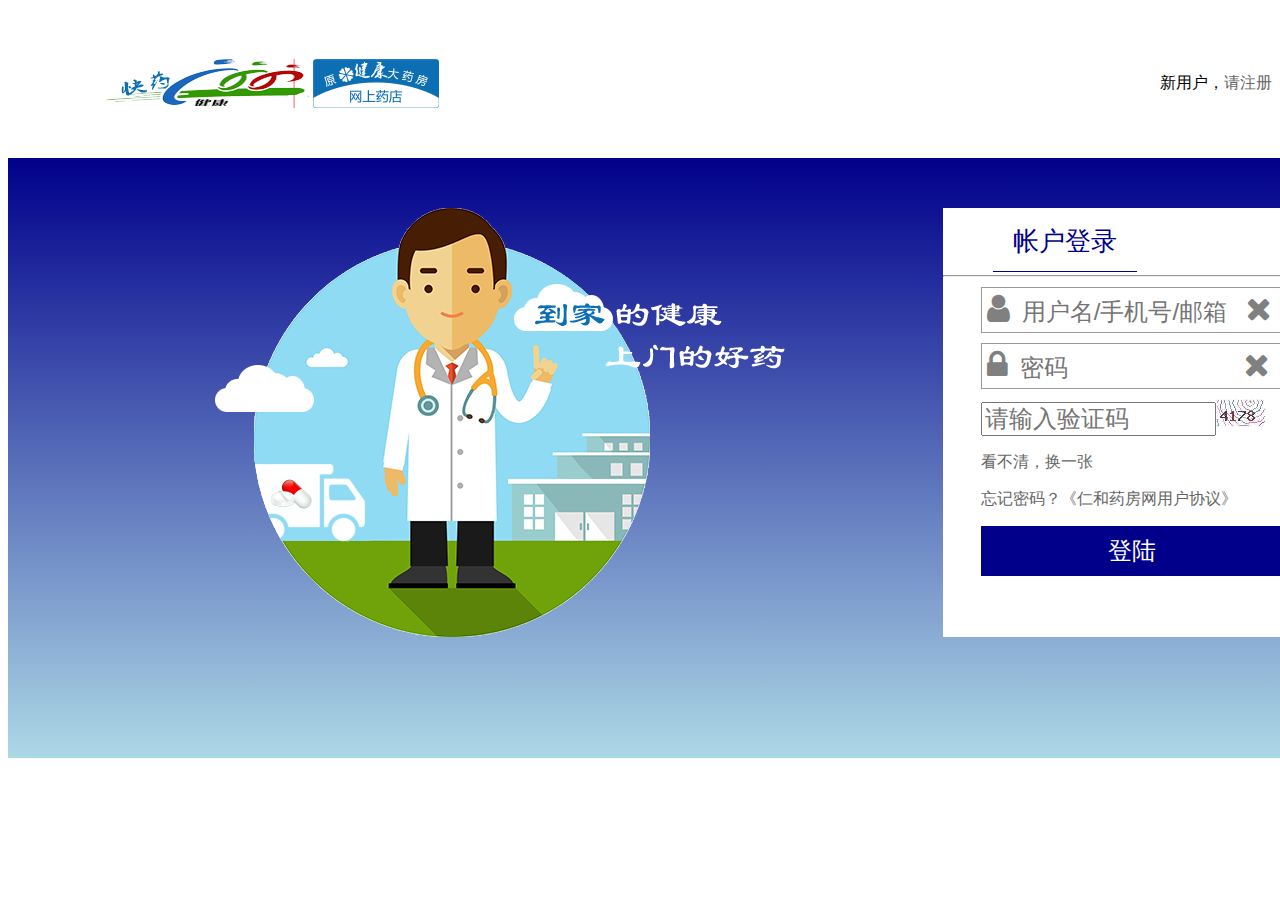
<file: login.html>
<!DOCTYPE html>
<html>	
	<head>
		<meta charset="utf8">
		<title>药房网</title>
		<meta name="keywords" content="药房网，手机买药,仁和药业">
		<meta name="description" content="仁和药房网(原药房网)是仁和药业旗下网上药店,药房网官方商城是国家药监局认证的正规网上药房,药房网实体药店供货配送,100%正品保证">
		<link rel="stylesheet" href="css/base.css">
		<link rel="stylesheet" href="css/login.css">
		<link rel="stylesheet" href="css/font-awesome.min.css">
	</head>
	<body>
		<header>
			新用户，<a href="#">请注册</a>
		</header>
		<main>
			<div id="left_main">
				<img src="images/login_slogan.png"/>
			</div>
			<div id="right_main">
				<p id="dlp"><a id="dl" href="#">帐户登录</a></p>
				<hr/>
				<form id="form-data">
					<div class="login_box">
						<i class="fa fa-user fa-2x"></i><input name="username" type="text" placeholder="用户名/手机号/邮箱" required/>
						<i class="fa fa-times fa-2x"></i>
					</div>
					<div class="login_box">
						<i class="fa fa-lock fa-2x"></i><input name="password" type="password" placeholder="密码" required/>
						<i class="fa fa-times fa-2x"></i>
					</div>
					<input id="vcode" type="text" placeholder="请输入验证码"/><img src="images/vcode.jpg"/>
					<p><a href="#">看不清，换一张</a></p>
					<p><a href="#">忘记密码？《仁和药房网用户协议》</a></p>
					<button id="btn" type="button">登陆</button>
				</form>
			</div>
			<script src="js/jquery-1.8.3.min.js"></script>
			<script src="js/login.js"></script>
			<script>
				$(function(){
					login("btn","form-data")
				})
			</script>
		</main>
	</body>
</html>
</file>
<file: css/base.css>
a{
	text-decoration:none;
	color:#666;
}
ul{
	list-style:none;
	padding-left:0px;
	margin:0 auto;
}
</file>
<file: css/login.css>
header{
	background:url(../images/logo.png) no-repeat 10% 50%;
	text-align:right;
	width:100%;
	height:150px;
	line-height:150px;
	padding-right:40px;
	
}
main{
	width:100%;
	height:500px;
	padding:50px 50px;
	background:linear-gradient(to bottom,darkblue,lightblue);
}
main #left_main{
	float:left;
	width:70%;
}
main #left_main img{
		display:block;
		margin:0 auto;
}
main #right_main{
	float:left;
	width:30%;
	background-color:white;
	height:429px;
}
main #right_main form{
	width:80%;
	margin:0 auto;
}
main #right_main form .login_box{
	margin-top:10px;
	margin-bottom:10px;
	border:1px solid #999;
	padding:5px;
}
main #right_main form i{
	color:gray;
}
main #right_main form .login_box input{
	width:75%;
	border:none;
	margin-left:10px;
	font-size:24px;
}
main #right_main form #vcode{
		width:75%;
		font-size:24px;
		
}
main #right_main form #btn{
	width:100%;
	height:50px;
	border:none;
	background:darkblue;
	color:white;
	font-size:24px;
}
main #right_main form #btn:hover{
	background:lightblue;
}
main #right_main  #dl{
	
	font-size:26px;
	color:darkblue;
	padding:20px;
	padding-bottom:15px;
	border-bottom:1px solid darkblue;
}
main #right_main #dlp{
	padding-left:50px;
}
</file>
